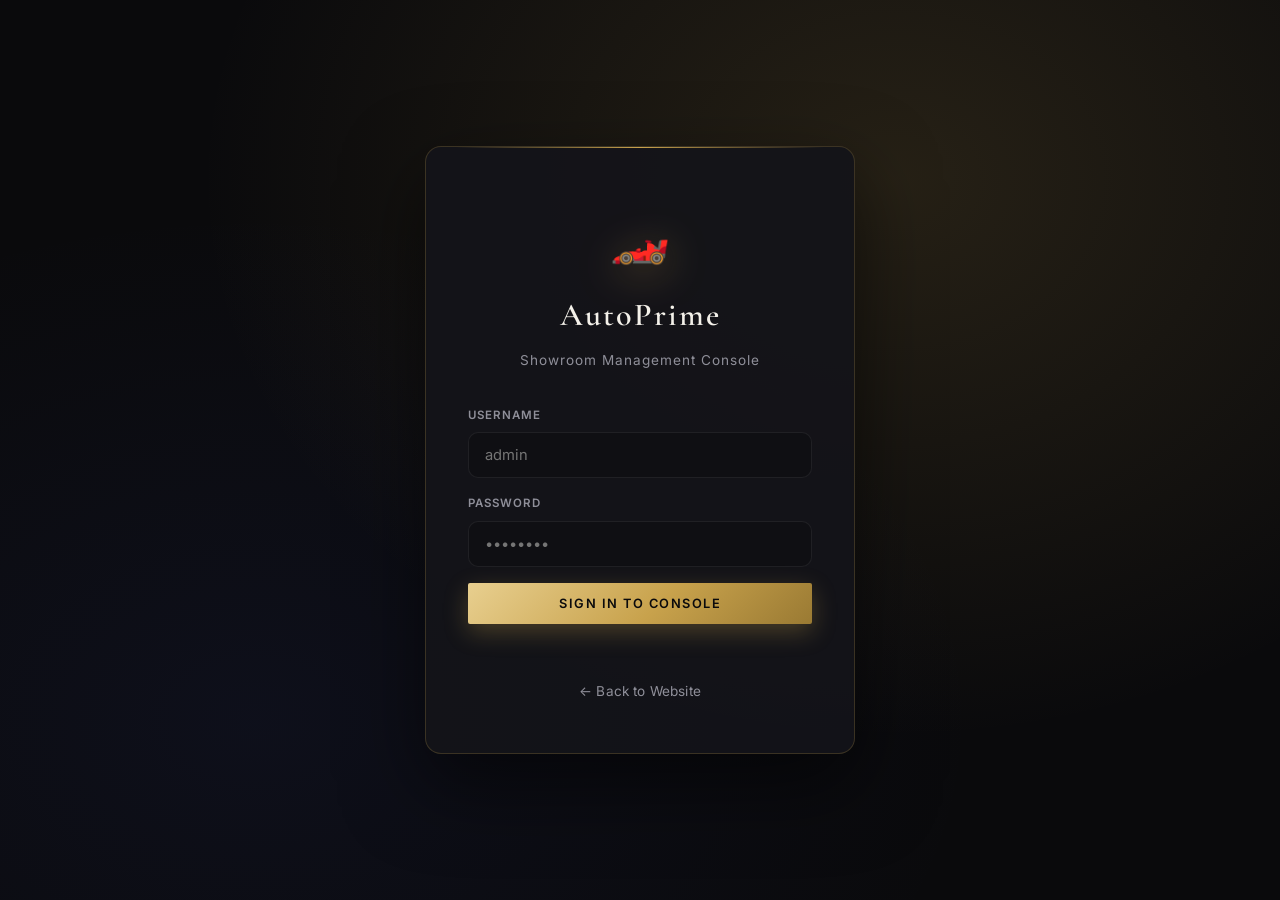
<file: admin.html>
<!DOCTYPE html>
<html lang="en">
<head>
  <meta charset="UTF-8" />
  <meta name="viewport" content="width=device-width, initial-scale=1.0" />
  <title>AutoPrime — Admin Panel</title>
  <link rel="preconnect" href="https://fonts.googleapis.com" />
  <link rel="preconnect" href="https://fonts.gstatic.com" crossorigin />
  <link href="https://fonts.googleapis.com/css2?family=Cormorant+Garamond:wght@400;500;600;700&family=Inter:wght@300;400;500;600;700&family=Space+Grotesk:wght@300;400;500;600;700&display=swap" rel="stylesheet" />
  <link rel="stylesheet" href="css/admin.css" />
</head>
<body>

  <!-- ============ LOGIN SCREEN ============ -->
  <div class="login-screen" id="loginScreen">
    <div class="login-box">
      <div class="login-brand">
        <span class="login-logo">🏎️</span>
        <h1>AutoPrime</h1>
        <p class="login-sub">Showroom Management Console</p>
      </div>
      <form id="loginForm">
        <div class="form-group">
          <label for="loginUser">Username</label>
          <input type="text" id="loginUser" placeholder="admin" autocomplete="username" required />
        </div>
        <div class="form-group">
          <label for="loginPass">Password</label>
          <input type="password" id="loginPass" placeholder="••••••••" autocomplete="current-password" required />
        </div>
        <button type="submit" class="btn btn-gold btn-block">Sign In to Console</button>
        <p class="login-error" id="loginError"></p>
      </form>
      <a href="/" class="back-link">← Back to Website</a>
    </div>
  </div>

  <!-- ============ ADMIN DASHBOARD ============ -->
  <div class="admin-wrap" id="adminWrap" style="display:none">
    <aside class="sidebar">
      <div class="sidebar-brand">
        <span class="sidebar-logo">🏎️</span>
        <div>
          <span class="brand-name">AutoPrime</span>
          <span class="brand-sub">Console</span>
        </div>
      </div>

      <nav class="sidebar-nav">
        <button class="nav-item active" data-tab="dashboard">
          <span class="nav-icon">◈</span> Dashboard
          <span class="nav-badge" id="badgeDashboard"></span>
        </button>
        <button class="nav-item" data-tab="cars">
          <span class="nav-icon">🚗</span> Inventory
          <span class="nav-count" id="navCarsCount"></span>
        </button>
        <button class="nav-item" data-tab="pipeline">
          <span class="nav-icon">⛓</span> Sales Pipeline
        </button>
        <button class="nav-item" data-tab="financials">
          <span class="nav-icon">💰</span> Financials
          <span class="nav-badge" id="badgeInvoices"></span>
        </button>
        <button class="nav-item" data-tab="bookings">
          <span class="nav-icon">📅</span> Bookings
          <span class="nav-badge" id="badgeBookings"></span>
        </button>
        <button class="nav-item" data-tab="messages">
          <span class="nav-icon">✉</span> Messages
          <span class="nav-badge" id="badgeMessages"></span>
        </button>
        <button class="nav-item" data-tab="customers">
          <span class="nav-icon">👤</span> Customers
        </button>
        <button class="nav-item" data-tab="branding">
          <span class="nav-icon">🎨</span> Branding
        </button>
        <button class="nav-item" data-tab="analytics">
          <span class="nav-icon">📊</span> Analytics
        </button>
        <button class="nav-item" data-tab="settings">
          <span class="nav-icon">⚙</span> Settings
        </button>
      </nav>

      <div class="sidebar-foot">
        <a href="/" class="btn btn-outline btn-block">View Website</a>
        <button class="btn btn-ghost btn-block" id="logoutBtn">Logout</button>
      </div>
    </aside>

    <main class="main">
      <!-- ============ DASHBOARD ============ -->
      <section class="tab-panel active" id="tab-dashboard">
        <div class="panel-head">
          <div>
            <p class="panel-eyebrow">Overview</p>
            <h2>Welcome back, Admin</h2>
            <p class="panel-sub">Here's what's happening at your showroom today.</p>
          </div>
          <div class="panel-actions">
            <div class="notif-bell" id="notifBell">
              <span class="bell-icon">🔔</span>
              <span class="notif-badge" id="notifBadge"></span>
              <div class="notif-dropdown" id="notifDropdown">
                <div class="notif-head">Notifications</div>
                <div class="notif-list" id="notifList"></div>
              </div>
            </div>
            <span class="live-dot"></span> Live
          </div>
        </div>

        <!-- AI INSIGHTS -->
        <div class="ai-insights" id="aiInsights"></div>

        <div class="stat-grid" id="statGrid">
          <div class="stat-card">
            <div class="stat-card-top"><span class="stat-icon">🚗</span><span class="stat-kpi">Inventory</span></div>
            <div class="stat-info"><span class="stat-num gold" id="statCars">0</span><span class="stat-label">Vehicles in Fleet</span></div>
            <div class="stat-trend up">▲ <span id="trendCars">0</span> this month</div>
          </div>
          <div class="stat-card">
            <div class="stat-card-top"><span class="stat-icon">💰</span><span class="stat-kpi">Assets</span></div>
            <div class="stat-info"><span class="stat-num gold" id="statValue">$0</span><span class="stat-label">Total Fleet Value</span></div>
            <div class="stat-mini"><span>Avg price</span><b id="statAvg">$0</b></div>
          </div>
          <div class="stat-card">
            <div class="stat-card-top"><span class="stat-icon">📅</span><span class="stat-kpi">Bookings</span></div>
            <div class="stat-info"><span class="stat-num gold" id="statBookings">0</span><span class="stat-label">Total Bookings</span></div>
            <div class="stat-mini"><span>Pending</span><b id="statPendingBookings">0</b></div>
          </div>
          <div class="stat-card">
            <div class="stat-card-top"><span class="stat-icon">✉</span><span class="stat-kpi">Leads</span></div>
            <div class="stat-info"><span class="stat-num gold" id="statMessages">0</span><span class="stat-label">New Messages</span></div>
            <div class="stat-mini"><span>Unread</span><b id="statUnread">0</b></div>
          </div>
        </div>

        <!-- Revenue KPIs -->
        <div class="data-grid" id="revenueGrid">
          <div class="data-cell"><div class="dc-label">Monthly Revenue</div><div class="dc-value" id="revMonthly">$0</div><div class="dc-sub" id="revMonthlyTrend">▲ 0%</div></div>
          <div class="data-cell"><div class="dc-label">Year to Date</div><div class="dc-value" id="revYTD">$0</div><div class="dc-sub">Estimated</div></div>
          <div class="data-cell"><div class="dc-label">Projection (12mo)</div><div class="dc-value" id="revProjection">$0</div><div class="dc-sub" id="revProjectionTrend">▲ Growth</div></div>
          <div class="data-cell"><div class="dc-label">Avg Deal Value</div><div class="dc-value" id="revAvgDeal">$0</div><div class="dc-sub">Per vehicle</div></div>
        </div>

        <div class="dash-grid-3">
          <!-- Revenue trend SVG chart -->
          <div class="card">
            <div class="card-head">
              <h3>Revenue Flow</h3>
              <span class="card-sub" id="chartPeriod">12-month trend</span>
            </div>
            <div class="chart-legend">
              <span class="chart-legend-item"><i style="background:var(--gold)"></i> Revenue</span>
              <span class="chart-legend-item"><i class="dash"></i> Projection</span>
            </div>
            <div class="svg-chart-wrap" id="revChart"></div>
          </div>
          <!-- Data flow funnel -->
          <div class="card">
            <div class="card-head"><h3>Data Flow</h3><span class="card-sub">conversion pipeline</span></div>
            <div class="funnel" id="funnelChart"></div>
          </div>
        </div>

        <div class="dash-grid-2">
          <!-- Top performing models -->
          <div class="card">
            <div class="card-head"><h3>Top Performing Models</h3><span class="card-sub">by demand</span></div>
            <div class="perf-list" id="perfList"></div>
          </div>
          <!-- Fleet distribution (kept) -->
          <div class="card">
            <div class="card-head"><h3>Fleet Distribution</h3><span class="card-sub">by type</span></div>
            <div class="bar-chart" id="typeChart"></div>
          </div>
        </div>

        <div class="card">
          <div class="card-head"><h3>Recent Activity</h3><span class="card-sub">latest events</span></div>
          <div class="activity-list" id="activityList"></div>
        </div>
      </section>

      <!-- ============ CARS / INVENTORY ============ -->
      <section class="tab-panel" id="tab-cars">
        <div class="panel-head">
          <div>
            <p class="panel-eyebrow">Inventory</p>
            <h2>Manage Fleet</h2>
            <p class="panel-sub">Add, edit, search and manage your vehicles.</p>
          </div>
          <div class="panel-actions">
            <button class="btn btn-gold" id="addCarBtn">+ Add New Car</button>
          </div>
        </div>

        <div class="toolbar">
          <div class="search-box">
            <input type="text" id="carSearch" placeholder="Search inventory..." />
          </div>
          <select id="filterType">
            <option value="all">All Types</option>
            <option value="sports">Sports</option>
            <option value="suv">SUV</option>
            <option value="grand">Grand Tourer</option>
            <option value="limousine">Limousine</option>
            <option value="electric">Electric</option>
          </select>
          <select id="sortCars">
            <option value="newest">Newest First</option>
            <option value="price-high">Price: High → Low</option>
            <option value="price-low">Price: Low → High</option>
            <option value="name">Name: A → Z</option>
          </select>
        </div>

        <div class="car-list" id="carList"></div>
      </section>

      <!-- ============ SALES PIPELINE ============ -->
      <section class="tab-panel" id="tab-pipeline">
        <div class="panel-head">
          <div>
            <p class="panel-eyebrow">Sales</p>
            <h2>Deal Pipeline</h2>
            <p class="panel-sub">Drag deals across stages to track your sales flow.</p>
          </div>
          <div class="panel-actions">
            <button class="btn btn-gold" id="addDealBtn">+ New Deal</button>
          </div>
        </div>
        <div class="pipeline-summary" id="pipelineSummary"></div>
        <div class="kanban" id="kanbanBoard"></div>
      </section>

      <!-- ============ FINANCIALS ============ -->
      <section class="tab-panel" id="tab-financials">
        <div class="panel-head">
          <div>
            <p class="panel-eyebrow">Finance</p>
            <h2>Financial Ledger</h2>
            <p class="panel-sub">Revenue, invoices and exportable reports.</p>
          </div>
          <div class="panel-actions">
            <button class="btn btn-outline" id="exportCsvBtn">⬇ Export CSV</button>
          </div>
        </div>

        <div class="stat-grid small">
          <div class="stat-card"><div class="stat-info"><span class="stat-num gold" id="finTotal">$0</span><span class="stat-label">Total Revenue</span></div></div>
          <div class="stat-card"><div class="stat-info"><span class="stat-num gold" id="finPending">$0</span><span class="stat-label">Outstanding</span></div></div>
          <div class="stat-card"><div class="stat-info"><span class="stat-num gold" id="finInvoices">0</span><span class="stat-label">Invoices</span></div></div>
          <div class="stat-card"><div class="stat-info"><span class="stat-num gold" id="finPaid">0</span><span class="stat-label">Paid</span></div></div>
        </div>

        <div class="card">
          <div class="card-head">
            <h3>Revenue Breakdown</h3>
            <span class="card-sub">sales vs rentals</span>
          </div>
          <div class="svg-chart-wrap" id="finChart"></div>
        </div>

        <div class="card">
          <div class="card-head"><h3>Invoice Register</h3><span class="card-sub">generated invoices</span></div>
          <div class="list-table" id="invoiceList"></div>
        </div>
      </section>

      <!-- ============ BOOKINGS ============ -->
      <section class="tab-panel" id="tab-bookings">
        <div class="panel-head">
          <div>
            <p class="panel-eyebrow">Reservations</p>
            <h2>Rental Bookings</h2>
            <p class="panel-sub">Manage rental requests from your website.</p>
          </div>
          <div class="panel-actions">
            <select id="filterBookingStatus">
              <option value="all">All Status</option>
              <option value="pending">Pending</option>
              <option value="confirmed">Confirmed</option>
              <option value="cancelled">Cancelled</option>
            </select>
          </div>
        </div>
        <div class="list-table" id="bookingsList"></div>
      </section>

      <!-- ============ MESSAGES ============ -->
      <section class="tab-panel" id="tab-messages">
        <div class="panel-head">
          <div>
            <p class="panel-eyebrow">Inbox</p>
            <h2>Messages</h2>
            <p class="panel-sub">Enquiries sent through the website contact form.</p>
          </div>
        </div>
        <div class="list-table" id="messagesList"></div>
      </section>

      <!-- ============ CUSTOMERS ============ -->
      <section class="tab-panel" id="tab-customers">
        <div class="panel-head">
          <div>
            <p class="panel-eyebrow">CRM</p>
            <h2>Customers</h2>
            <p class="panel-sub">Click a customer to view their 360° profile.</p>
          </div>
        </div>
        <div class="list-table" id="customersList"></div>
      </section>

      <!-- ============ BRANDING ============ -->
      <section class="tab-panel" id="tab-branding">
        <div class="panel-head">
          <div>
            <p class="panel-eyebrow">Customization</p>
            <h2>Client Branding</h2>
            <p class="panel-sub">Make the website truly theirs — logo, name, colors, fonts.</p>
          </div>
        </div>

        <div class="branding-grid">
          <div class="card">
            <h3>Brand Identity</h3>
            <div class="form-group">
              <label for="brandName">Brand Name</label>
              <input type="text" id="brandName" placeholder="AutoPrime" />
            </div>
            <div class="form-group">
              <label for="brandLogo">Logo URL</label>
              <input type="text" id="brandLogo" placeholder="https://example.com/logo.png" />
              <small>Leave empty to use the default emblem.</small>
            </div>
            <div class="form-group">
              <label for="brandTagline">Tagline</label>
              <input type="text" id="brandTagline" placeholder="Bespoke Automobiles" />
            </div>
            <div class="form-group">
              <label for="brandFont">Heading Font</label>
              <select id="brandFont">
                <option value="serif">Classic Serif (Cormorant)</option>
                <option value="modern">Modern Sans (Inter)</option>
                <option value="luxury">Luxury (Playfair)</option>
              </select>
            </div>
          </div>

          <div class="card">
            <h3>Color Scheme</h3>
            <div class="color-row">
              <div class="form-group"><label for="colorPrimary">Primary</label><input type="color" id="colorPrimary" value="#c8a24c" /></div>
              <div class="form-group"><label for="colorAccent">Accent</label><input type="color" id="colorAccent" value="#e8cf8f" /></div>
            </div>
            <div class="color-row">
              <div class="form-group"><label for="colorDark">Background</label><input type="color" id="colorDark" value="#0a0a0c" /></div>
              <div class="form-group"><label for="colorCard">Card</label><input type="color" id="colorCard" value="#141419" /></div>
            </div>
            <p class="hint">Changes preview live below.</p>
          </div>

          <div class="card card-wide">
            <h3>Live Preview</h3>
            <div class="brand-preview">
              <div class="preview-nav"><span class="preview-logo" id="previewLogo">🏎️</span><span class="preview-name" id="previewName">AUTO PRIME</span></div>
              <div class="preview-btn" id="previewBtn">Explore the Fleet</div>
            </div>
          </div>
        </div>

        <button class="btn btn-gold btn-save" id="saveBrandingBtn">Save Branding</button>
      </section>

      <!-- ============ ANALYTICS ============ -->
      <section class="tab-panel" id="tab-analytics">
        <div class="panel-head">
          <div>
            <p class="panel-eyebrow">Insights</p>
            <h2>Analytics</h2>
            <p class="panel-sub">Performance snapshot of your showroom.</p>
          </div>
        </div>

        <div class="stat-grid small">
          <div class="stat-card"><div class="stat-info"><span class="stat-num" id="anaViews">0</span><span class="stat-label">Page Views</span></div></div>
          <div class="stat-card"><div class="stat-info"><span class="stat-num" id="anaLeads">0</span><span class="stat-label">Leads Captured</span></div></div>
          <div class="stat-card"><div class="stat-info"><span class="stat-num" id="anaConv">0%</span><span class="stat-label">Conversion</span></div></div>
        </div>

        <div class="card">
          <div class="card-head"><h3>Leads Over Time</h3><span class="card-sub">last 7 days</span></div>
          <div class="line-chart" id="lineChart"></div>
        </div>

        <div class="card">
          <div class="card-head"><h3>Predictive Forecast</h3><span class="card-sub">30-day projection</span></div>
          <div class="chart-legend">
            <span class="chart-legend-item"><i style="background:var(--info)"></i> Historical</span>
            <span class="chart-legend-item"><i class="dash"></i> Predicted</span>
          </div>
          <div class="svg-chart-wrap" id="forecastChart"></div>
        </div>

        <div class="card">
          <div class="card-head"><h3>Engagement Analysis</h3><span class="card-sub">lead sources</span></div>
          <div class="data-grid" id="sourceGrid">
            <div class="data-cell"><div class="dc-label">Direct</div><div class="dc-value" id="srcDirect">0%</div><div class="dc-sub">▲ Website visits</div></div>
            <div class="data-cell"><div class="dc-label">Rentals</div><div class="dc-value" id="srcRentals">0%</div><div class="dc-sub">▲ Booking clicks</div></div>
            <div class="data-cell"><div class="dc-label">Enquiries</div><div class="dc-value" id="srcEnq">0%</div><div class="dc-sub">▲ Contact form</div></div>
            <div class="data-cell"><div class="dc-label">Newsletter</div><div class="dc-value" id="srcNews">0%</div><div class="dc-sub">▲ Subscribers</div></div>
          </div>
        </div>
      </section>

      <!-- ============ SETTINGS ============ -->
      <section class="tab-panel" id="tab-settings">
        <div class="panel-head">
          <div>
            <p class="panel-eyebrow">Preferences</p>
            <h2>Settings</h2>
            <p class="panel-sub">Security and console preferences.</p>
          </div>
        </div>
        <div class="card">
          <h3>Change Password</h3>
          <div class="form-group"><label for="newPass">New Password</label><input type="password" id="newPass" placeholder="Enter new password" /></div>
          <div class="form-group"><label for="confirmPass">Confirm Password</label><input type="password" id="confirmPass" placeholder="Confirm new password" /></div>
          <button class="btn btn-gold" id="changePassBtn">Update Password</button>
        </div>
        <div class="card">
          <h3>Console Accent</h3>
          <p class="hint">Choose the accent color theme for the admin console.</p>
          <div class="accent-picker" id="accentPicker">
            <button class="accent-opt active" data-accent="gold" style="--ac:var(--gold)"><span></span> Gold</button>
            <button class="accent-opt" data-accent="emerald" style="--ac:#3ecf8a"><span></span> Emerald</button>
            <button class="accent-opt" data-accent="sapphire" style="--ac:#5aa5ff"><span></span> Sapphire</button>
            <button class="accent-opt" data-accent="ruby" style="--ac:#ff5a6e"><span></span> Ruby</button>
            <button class="accent-opt" data-accent="platinum" style="--ac:#cfd4dd"><span></span> Platinum</button>
          </div>
        </div>
        <div class="card">
          <h3>Data Backup</h3>
          <p class="hint">Download a full backup of your data as a JSON file.</p>
          <div class="btn-row">
            <button class="btn btn-gold" id="backupBtn">⬇ Backup Data</button>
            <button class="btn btn-outline" id="restoreInputBtn">Restore Backup</button>
            <input type="file" id="restoreFile" accept=".json" style="display:none" />
          </div>
        </div>
        <div class="card">
          <h3>Danger Zone</h3>
          <p class="hint">Reset the entire showroom back to the original default fleet and branding.</p>
          <div class="btn-row">
            <button class="btn btn-danger" id="resetCarsBtn">Reset Fleet</button>
            <button class="btn btn-danger" id="resetAllBtn">Reset Everything</button>
          </div>
        </div>
      </section>
    </main>
  </div>

  <!-- ============ CAR MODAL ============ -->
  <div class="modal-overlay" id="carModal">
    <div class="modal">
      <div class="modal-head">
        <h3 id="modalTitle">Add New Car</h3>
        <button class="modal-close" id="modalClose">×</button>
      </div>
      <form id="carForm">
        <input type="hidden" id="carId" />
        <div class="form-grid">
          <div class="form-group">
            <label for="cName">Car Name *</label>
            <input type="text" id="cName" required />
          </div>
          <div class="form-group">
            <label for="cYear">Year *</label>
            <input type="number" id="cYear" min="2000" max="2030" required />
          </div>
          <div class="form-group">
            <label for="cMake">Brand *</label>
            <input type="text" id="cMake" placeholder="e.g. lamborghini" required />
          </div>
          <div class="form-group">
            <label for="cType">Type *</label>
            <select id="cType">
              <option value="sports">Sports</option>
              <option value="suv">SUV</option>
              <option value="grand">Grand Tourer</option>
              <option value="limousine">Limousine</option>
              <option value="electric">Electric</option>
            </select>
          </div>
          <div class="form-group">
            <label for="cPrice">Price (USD) *</label>
            <input type="number" id="cPrice" min="0" step="1000" required />
          </div>
          <div class="form-group">
            <label for="cImg">Image URL *</label>
            <input type="text" id="cImg" placeholder="https://images.unsplash.com/..." required />
          </div>
          <div class="form-group">
            <label for="cFuel">Fuel / Engine</label>
            <input type="text" id="cFuel" placeholder="6.5L V12" />
          </div>
          <div class="form-group">
            <label for="cTrans">Transmission</label>
            <input type="text" id="cTrans" placeholder="8-Speed DCT" />
          </div>
          <div class="form-group">
            <label for="cKm">Mileage</label>
            <input type="text" id="cKm" placeholder="1,500 km" />
          </div>
          <div class="form-group">
            <label for="cFeatured">Featured</label>
            <select id="cFeatured">
              <option value="false">No</option>
              <option value="true">Yes — show on homepage</option>
            </select>
          </div>
        </div>
        <div class="form-group img-preview-wrap">
          <label>Image Preview</label>
          <div class="img-preview" id="imgPreview"><span>Enter an image URL to preview</span></div>
        </div>
        <div class="modal-foot">
          <button type="button" class="btn btn-ghost" id="modalCancel">Cancel</button>
          <button type="submit" class="btn btn-gold">Save Car</button>
        </div>
      </form>
    </div>
  </div>

  <!-- ============ MESSAGE DETAIL MODAL ============ -->
  <div class="modal-overlay" id="msgModal">
    <div class="modal modal-sm">
      <div class="modal-head">
        <h3 id="msgModalTitle">Message</h3>
        <button class="modal-close" id="msgModalClose">×</button>
      </div>
      <div class="msg-detail" id="msgDetail"></div>
    </div>
  </div>

  <!-- ============ CUSTOMER 360 MODAL ============ -->
  <div class="modal-overlay" id="custModal">
    <div class="modal">
      <div class="modal-head">
        <h3>Customer Profile</h3>
        <button class="modal-close" id="custModalClose">×</button>
      </div>
      <div id="cust360"></div>
    </div>
  </div>

  <!-- ============ NEW DEAL MODAL ============ -->
  <div class="modal-overlay" id="dealModal">
    <div class="modal modal-sm">
      <div class="modal-head">
        <h3>New Deal</h3>
        <button class="modal-close" id="dealModalClose">×</button>
      </div>
      <form id="dealForm">
        <div class="form-group"><label>Customer Name *</label><input type="text" id="dCustomer" required /></div>
        <div class="form-group"><label>Vehicle Interest</label><input type="text" id="dCar" placeholder="e.g. Lamborghini Revuelto" /></div>
        <div class="form-group"><label>Deal Value (USD) *</label><input type="number" id="dValue" min="0" required /></div>
        <div class="form-group"><label>Stage</label>
          <select id="dStage">
            <option value="lead">Lead</option>
            <option value="negotiation">Negotiation</option>
            <option value="agreement">Agreement</option>
            <option value="closed">Closed Won</option>
          </select>
        </div>
        <div class="modal-foot">
          <button type="button" class="btn btn-ghost" id="dealCancel">Cancel</button>
          <button type="submit" class="btn btn-gold">Add Deal</button>
        </div>
      </form>
    </div>
  </div>

  <script src="js/cars.js"></script>
  <script src="js/admin.js"></script>
</body>
</html>
</file>
<file: css/admin.css>
/* ============================================================
   AUTOPRIME — Admin Console (Premium Dashboard)
   ============================================================ */

:root {
  --noir: #0a0a0c;
  --noir-2: #0f0f13;
  --noir-3: #16161d;
  --card: #121218;
  --card-2: #191922;
  --card-3: #1f1f2a;
  --gold: #c8a24c;
  --gold-light: #e8cf8f;
  --gold-dark: #9a7a33;
  --ivory: #f4f1ea;
  --mist: #8f8f99;
  --line: rgba(200, 162, 76, 0.22);
  --line-soft: rgba(255, 255, 255, 0.07);
  --danger: #e05a5a;
  --success: #3ecf6d;
  --warning: #e8b94c;
  --info: #5aa5e0;
  --radius: 16px;
  --radius-sm: 10px;
  --shadow: 0 30px 80px rgba(0, 0, 0, 0.55);
  --font-serif: "Cormorant Garamond", serif;
  --font-sans: "Inter", sans-serif;
  --font-mono: "Space Grotesk", monospace;
  --ease: cubic-bezier(0.22, 1, 0.36, 1);
}

* { margin: 0; padding: 0; box-sizing: border-box; }

body {
  font-family: var(--font-sans);
  background: var(--noir);
  color: var(--ivory);
  line-height: 1.7;
  min-height: 100vh;
  letter-spacing: 0.01em;
}

img { max-width: 100%; display: block; }
a { text-decoration: none; color: inherit; }
button { font-family: inherit; cursor: pointer; background: none; border: none; }
input, select, textarea { font-family: inherit; }
small { font-size: 0.78rem; }

/* ============ LOGIN ============ */
.login-screen {
  min-height: 100vh;
  display: flex;
  align-items: center;
  justify-content: center;
  padding: 20px;
  background:
    radial-gradient(ellipse at 70% 20%, rgba(200, 162, 76, 0.15), transparent 55%),
    radial-gradient(ellipse at 20% 80%, rgba(60, 80, 200, 0.08), transparent 50%),
    var(--noir);
}
.login-box {
  width: min(430px, 100%);
  background: rgba(20, 20, 25, 0.92);
  border: 1px solid var(--line);
  border-radius: var(--radius);
  padding: 50px 42px;
  box-shadow: var(--shadow);
  position: relative;
  overflow: hidden;
  animation: fadeUp 0.5s var(--ease);
}
.login-box::before {
  content: "";
  position: absolute;
  top: 0; left: 30px; right: 30px;
  height: 1px;
  background: linear-gradient(90deg, transparent, var(--gold), transparent);
}
.login-brand { text-align: center; margin-bottom: 34px; }
.login-logo { font-size: 3rem; display: block; margin-bottom: 10px; filter: drop-shadow(0 6px 20px rgba(200, 162, 76, 0.4)); }
.login-brand h1 { font-family: var(--font-serif); font-size: 2rem; font-weight: 600; letter-spacing: 2px; }
.login-sub { color: var(--mist); font-size: 0.85rem; letter-spacing: 1px; margin-top: 6px; }
.login-box form { text-align: left; }
.login-error { color: var(--danger); font-size: 0.85rem; margin-top: 14px; min-height: 18px; text-align: center; }
.back-link { display: block; text-align: center; margin-top: 24px; color: var(--mist); font-size: 0.85rem; transition: 0.3s; }
.back-link:hover { color: var(--gold); }

/* ============ BUTTONS ============ */
.btn {
  display: inline-flex;
  align-items: center;
  justify-content: center;
  gap: 8px;
  padding: 13px 26px;
  font-size: 0.8rem;
  font-weight: 600;
  letter-spacing: 1.5px;
  text-transform: uppercase;
  border-radius: 2px;
  transition: all 0.35s var(--ease);
  white-space: nowrap;
  cursor: pointer;
}
.btn-block { width: 100%; }
.btn-sm { padding: 8px 14px; font-size: 0.7rem; }
.btn-gold {
  background: linear-gradient(135deg, var(--gold-light), var(--gold) 55%, var(--gold-dark));
  color: #0a0a0c;
  box-shadow: 0 8px 24px rgba(200, 162, 76, 0.3);
}
.btn-gold:hover { transform: translateY(-2px); box-shadow: 0 12px 32px rgba(200, 162, 76, 0.45); }
.btn-outline { background: transparent; color: var(--ivory); border: 1px solid rgba(255, 255, 255, 0.35); }
.btn-outline:hover { border-color: var(--gold); color: var(--gold); }
.btn-ghost { background: transparent; color: var(--mist); border: 1px solid var(--line-soft); }
.btn-ghost:hover { color: var(--ivory); border-color: var(--line); }
.btn-danger { background: rgba(224, 90, 90, 0.12); color: var(--danger); border: 1px solid rgba(224, 90, 90, 0.4); }
.btn-danger:hover { background: var(--danger); color: #fff; }
.btn-success { background: rgba(62, 207, 109, 0.12); color: var(--success); border: 1px solid rgba(62, 207, 109, 0.4); }
.btn-success:hover { background: var(--success); color: #0a0a0c; }
.btn-save { margin-top: 10px; }
.btn-row { display: flex; gap: 12px; flex-wrap: wrap; margin-top: 16px; }

/* ============ LAYOUT ============ */
.admin-wrap { display: flex; min-height: 100vh; }

.sidebar {
  width: 264px;
  background: linear-gradient(180deg, var(--noir-2), var(--noir));
  border-right: 1px solid var(--line-soft);
  display: flex;
  flex-direction: column;
  padding: 26px 18px;
  gap: 18px;
  position: fixed;
  top: 0; bottom: 0; left: 0;
  z-index: 100;
}
.sidebar-brand {
  display: flex;
  align-items: center;
  gap: 12px;
  padding: 0 10px 22px;
  border-bottom: 1px solid var(--line-soft);
}
.sidebar-logo { font-size: 1.9rem; filter: drop-shadow(0 4px 14px rgba(200, 162, 76, 0.4)); }
.sidebar-brand .brand-name { font-family: var(--font-serif); font-size: 1.25rem; font-weight: 600; letter-spacing: 1px; display: block; line-height: 1.1; }
.sidebar-brand .brand-sub { color: var(--gold); font-size: 0.68rem; letter-spacing: 3px; text-transform: uppercase; }

.sidebar-nav { display: flex; flex-direction: column; gap: 4px; flex: 1; }
.nav-item {
  display: flex;
  align-items: center;
  gap: 12px;
  padding: 12px 14px;
  border-radius: var(--radius-sm);
  color: var(--mist);
  font-size: 0.9rem;
  text-align: left;
  transition: 0.3s;
  position: relative;
}
.nav-icon { font-size: 1.05rem; width: 22px; text-align: center; }
.nav-item:hover { background: rgba(255, 255, 255, 0.04); color: var(--ivory); transform: translateX(3px); }
.nav-item.active {
  background: linear-gradient(135deg, rgba(200, 162, 76, 0.18), rgba(200, 162, 76, 0.05));
  color: var(--gold-light);
  border: 1px solid var(--line);
  transform: translateX(3px);
}
.nav-badge {
  margin-left: auto;
  background: var(--danger);
  color: #fff;
  font-size: 0.65rem;
  font-weight: 700;
  min-width: 20px;
  height: 20px;
  border-radius: 10px;
  display: inline-flex;
  align-items: center;
  justify-content: center;
  padding: 0 6px;
}
.nav-count {
  margin-left: auto;
  color: var(--mist);
  font-size: 0.72rem;
  background: rgba(255, 255, 255, 0.06);
  padding: 2px 9px;
  border-radius: 10px;
}
.sidebar-foot { display: flex; flex-direction: column; gap: 10px; }

.main {
  flex: 1;
  margin-left: 264px;
  padding: 36px 40px;
  max-width: calc(100vw - 264px);
}
.tab-panel { display: none; animation: fadeUp 0.45s var(--ease); }
.tab-panel.active { display: block; }
@keyframes fadeUp { from { opacity: 0; transform: translateY(14px); } to { opacity: 1; transform: translateY(0); } }

.panel-head {
  display: flex;
  justify-content: space-between;
  align-items: flex-start;
  gap: 20px;
  margin-bottom: 30px;
  flex-wrap: wrap;
}
.panel-eyebrow { color: var(--gold); font-size: 0.68rem; letter-spacing: 5px; text-transform: uppercase; margin-bottom: 8px; font-weight: 600; }
.panel-head h2 { font-family: var(--font-serif); font-size: 2.6rem; font-weight: 600; margin-bottom: 6px; letter-spacing: -0.5px; line-height: 1.1; }
.panel-sub { color: var(--mist); font-size: 0.95rem; }
.panel-actions { display: flex; align-items: center; gap: 14px; }
.live-dot {
  width: 9px; height: 9px;
  border-radius: 50%;
  background: var(--success);
  box-shadow: 0 0 10px rgba(62, 207, 109, 0.8);
  animation: onlineBlink 2s infinite;
}
@keyframes onlineBlink { 0%, 100% { opacity: 1; } 50% { opacity: 0.4; } }

/* ============ STAT CARDS (enterprise KPI) ============ */
.stat-grid { display: grid; grid-template-columns: repeat(4, 1fr); gap: 20px; margin-bottom: 28px; }
.stat-grid.small { grid-template-columns: repeat(4, 1fr); }
.stat-card {
  background: linear-gradient(160deg, var(--card-2), var(--card));
  border: 1px solid var(--line-soft);
  border-radius: var(--radius);
  padding: 28px 26px;
  display: flex;
  flex-direction: column;
  gap: 14px;
  position: relative;
  overflow: hidden;
  min-height: 178px;
  transition: transform 0.35s var(--ease), border-color 0.35s, box-shadow 0.35s;
}
.stat-card:hover { transform: translateY(-4px); border-color: var(--line); box-shadow: 0 16px 50px rgba(0, 0, 0, 0.4); }
.stat-card::after {
  content: "";
  position: absolute;
  top: 0; right: 0;
  width: 100px; height: 100px;
  border-radius: 50%;
  background: radial-gradient(circle, rgba(200, 162, 76, 0.1), transparent 70%);
  transform: translate(35px, -35px);
}
.stat-card-top { display: flex; justify-content: space-between; align-items: center; }
.stat-icon { font-size: 1.55rem; width: 50px; height: 50px; border-radius: 14px; background: rgba(200, 162, 76, 0.1); border: 1px solid var(--line-soft); display: flex; align-items: center; justify-content: center; }
.stat-kpi { font-size: 0.62rem; letter-spacing: 2.2px; text-transform: uppercase; color: var(--gold); font-weight: 700; }
.stat-info { display: flex; flex-direction: column; gap: 6px; }
.stat-num { font-family: var(--font-mono); font-size: 2.9rem; font-weight: 700; line-height: 1; letter-spacing: -0.02em; }
.stat-num.gold { background: linear-gradient(135deg, var(--gold-light), var(--gold)); -webkit-background-clip: text; background-clip: text; color: transparent; }
.stat-label { color: var(--mist); font-size: 0.7rem; letter-spacing: 2px; text-transform: uppercase; font-weight: 500; }
.stat-trend { font-size: 0.78rem; color: var(--mist); display: inline-flex; align-items: center; gap: 6px; }
.stat-trend.up { color: var(--success); }
.stat-trend.warn { color: var(--warning); }
.stat-trend.down { color: var(--danger); }
.stat-mini { display: flex; justify-content: space-between; font-size: 0.74rem; color: var(--mist); border-top: 1px solid var(--line-soft); padding-top: 12px; margin-top: auto; }
.stat-mini b { color: var(--ivory); font-family: var(--font-mono); font-size: 0.85rem; }

/* ============ DASHBOARD GRID ============ */
.dash-grid { display: grid; grid-template-columns: 1.6fr 1fr; gap: 24px; margin-bottom: 24px; align-items: stretch; }
.dash-grid-2 { display: grid; grid-template-columns: 1.1fr 1fr; gap: 24px; margin-bottom: 24px; align-items: stretch; }
.dash-grid-3 { display: grid; grid-template-columns: 1.6fr 1fr; gap: 24px; margin-bottom: 24px; align-items: stretch; }
.dash-grid .card, .dash-grid-2 .card, .dash-grid-3 .card { height: 100%; display: flex; flex-direction: column; }
.dash-grid .card > div, .dash-grid-2 .card > div, .dash-grid-3 .card > div { flex: 1; }
.dash-grid .card > .card-head, .dash-grid-2 .card > .card-head, .dash-grid-3 .card > .card-head { flex: none; }

/* ============ SVG CHARTS ============ */
.svg-chart-wrap { position: relative; }
.svg-chart { width: 100%; height: auto; display: block; }
.chart-grid-line { stroke: var(--line-soft); stroke-width: 1; }
.chart-area { fill: url(#areaGrad); }
.chart-line { fill: none; stroke: var(--gold); stroke-width: 2.5; stroke-linecap: round; stroke-linejoin: round; filter: drop-shadow(0 0 6px rgba(200, 162, 76, 0.4)); }
.chart-line-2 { fill: none; stroke: var(--info); stroke-width: 2; stroke-linecap: round; stroke-linejoin: round; stroke-dasharray: 5 5; }
.chart-dot { fill: var(--gold); stroke: var(--noir); stroke-width: 2; }
.chart-dot-2 { fill: var(--info); stroke: var(--noir); stroke-width: 2; }
.chart-x-label { fill: var(--mist); font-size: 10px; font-family: var(--font-sans); }
.chart-y-label { fill: var(--mist); font-size: 10px; font-family: var(--font-sans); }
.chart-tooltip {
  position: absolute;
  background: var(--noir-3);
  border: 1px solid var(--line);
  padding: 8px 12px;
  border-radius: 8px;
  font-size: 0.75rem;
  pointer-events: none;
  opacity: 0;
  transition: opacity 0.2s;
  z-index: 5;
  box-shadow: var(--shadow);
  white-space: nowrap;
}
.chart-legend { display: flex; gap: 18px; flex-wrap: wrap; margin-bottom: 14px; }
.chart-legend-item { display: flex; align-items: center; gap: 7px; font-size: 0.75rem; color: var(--mist); }
.chart-legend-item i { width: 14px; height: 3px; border-radius: 2px; display: inline-block; }
.chart-legend-item i.dash { border: none; height: 0; border-top: 2px dashed var(--info); background: transparent; }

/* ============ FUNNEL ============ */
.funnel { display: flex; flex-direction: column; gap: 12px; justify-content: center; }
.funnel-step { display: flex; align-items: center; gap: 14px; }
.funnel-bar { flex: 1; height: 38px; border-radius: 10px; background: rgba(200, 162, 76, 0.06); border: 1px solid var(--line-soft); overflow: hidden; position: relative; }
.funnel-fill {
  height: 100%;
  border-radius: 10px;
  background: linear-gradient(90deg, rgba(200, 162, 76, 0.15), var(--gold));
  display: flex;
  align-items: center;
  padding: 0 14px;
  transition: width 1s var(--ease);
  position: relative;
}
.funnel-fill::after { content: ""; position: absolute; inset: 0; background: linear-gradient(90deg, transparent, rgba(255, 255, 255, 0.1)); }
.funnel-step:nth-child(2) .funnel-fill { background: linear-gradient(90deg, rgba(90, 165, 224, 0.15), var(--info)); }
.funnel-step:nth-child(3) .funnel-fill { background: linear-gradient(90deg, rgba(62, 207, 109, 0.15), var(--success)); }
.funnel-step:nth-child(4) .funnel-fill { background: linear-gradient(90deg, rgba(232, 185, 76, 0.15), var(--warning)); }
.funnel-label { width: 130px; font-size: 0.72rem; color: var(--mist); text-transform: uppercase; letter-spacing: 1.5px; font-weight: 600; }
.funnel-fill .funnel-value { color: #0a0a0c; font-weight: 700; font-size: 0.82rem; font-family: var(--font-mono); }

/* ============ PERFORMANCE LIST ============ */
.perf-list { display: flex; flex-direction: column; gap: 16px; }
.perf-item { display: flex; align-items: center; gap: 14px; }
.perf-rank { width: 32px; height: 32px; border-radius: 9px; background: rgba(200, 162, 76, 0.1); border: 1px solid var(--line-soft); display: flex; align-items: center; justify-content: center; font-family: var(--font-mono); font-size: 0.85rem; color: var(--gold-light); flex-shrink: 0; }
.perf-info { flex: 1; min-width: 0; }
.perf-name { font-size: 0.9rem; font-weight: 600; white-space: nowrap; overflow: hidden; text-overflow: ellipsis; }
.perf-name small { color: var(--mist); font-weight: 400; font-family: var(--font-mono); }
.perf-track { height: 7px; border-radius: 4px; background: rgba(255, 255, 255, 0.05); overflow: hidden; margin-top: 7px; }
.perf-bar { height: 100%; border-radius: 4px; background: linear-gradient(90deg, var(--gold-dark), var(--gold-light)); transition: width 1s var(--ease); }
.perf-value { font-family: var(--font-mono); font-size: 0.85rem; color: var(--gold-light); min-width: 54px; text-align: right; font-weight: 600; }

/* ============ DATA GRID ============ */
.data-grid { display: grid; grid-template-columns: repeat(4, 1fr); gap: 16px; margin-bottom: 24px; }
.data-cell { background: var(--card-2); border: 1px solid var(--line-soft); border-radius: var(--radius-sm); padding: 18px 20px; position: relative; overflow: hidden; }
.data-cell::after { content: ""; position: absolute; bottom: 0; left: 0; right: 0; height: 2px; background: linear-gradient(90deg, var(--gold), transparent 60%); opacity: 0.6; }
.data-cell .dc-label { font-size: 0.62rem; letter-spacing: 2px; text-transform: uppercase; color: var(--mist); margin-bottom: 8px; }
.data-cell .dc-value { font-family: var(--font-mono); font-size: 1.55rem; font-weight: 700; letter-spacing: -0.01em; }
.data-cell .dc-sub { font-size: 0.72rem; color: var(--success); margin-top: 6px; }

/* ============ AI INSIGHTS ============ */
.ai-insights {
  display: grid;
  grid-template-columns: repeat(auto-fit, minmax(260px, 1fr));
  gap: 14px;
  margin-bottom: 24px;
}
.ai-insight {
  background: linear-gradient(160deg, rgba(200, 162, 76, 0.08), var(--card));
  border: 1px solid var(--line-soft);
  border-left: 3px solid var(--gold);
  border-radius: var(--radius-sm);
  padding: 14px 16px;
  display: flex;
  gap: 12px;
  align-items: flex-start;
  animation: fadeUp 0.5s var(--ease) both;
}
.ai-insight:nth-child(2) { animation-delay: 0.06s; }
.ai-insight:nth-child(3) { animation-delay: 0.12s; }
.ai-insight:nth-child(4) { animation-delay: 0.18s; }
.ai-insight .ai-ico { font-size: 1.2rem; }
.ai-insight .ai-text { font-size: 0.82rem; color: var(--ivory); line-height: 1.55; }
.ai-insight .ai-text b { color: var(--gold-light); }
.ai-insight .ai-tag { font-size: 0.62rem; letter-spacing: 1.5px; text-transform: uppercase; color: var(--mist); display: block; margin-bottom: 3px; }
@keyframes fadeUp { from { opacity: 0; transform: translateY(8px); } to { opacity: 1; transform: translateY(0); } }

/* ============ NOTIFICATION BELL ============ */
.notif-bell { position: relative; display: inline-flex; }
.bell-icon { font-size: 1.2rem; cursor: pointer; transition: transform 0.3s var(--ease); }
.bell-icon:hover { transform: rotate(12deg) scale(1.1); }
.notif-badge {
  position: absolute;
  top: -6px; right: -8px;
  background: var(--danger);
  color: #fff;
  font-size: 0.62rem;
  font-weight: 700;
  min-width: 17px; height: 17px;
  border-radius: 9px;
  display: flex; align-items: center; justify-content: center;
  padding: 0 4px;
  border: 2px solid var(--noir);
}
.notif-dropdown {
  position: absolute;
  top: calc(100% + 12px);
  right: -70px;
  width: 320px;
  background: var(--noir-2);
  border: 1px solid var(--line-soft);
  border-radius: var(--radius);
  box-shadow: var(--shadow);
  opacity: 0;
  visibility: hidden;
  transform: translateY(-6px);
  transition: all 0.3s var(--ease);
  z-index: 60;
  overflow: hidden;
}
.notif-bell.open .notif-dropdown { opacity: 1; visibility: visible; transform: translateY(0); }
.notif-head { padding: 14px 16px; font-weight: 600; border-bottom: 1px solid var(--line-soft); font-size: 0.9rem; }
.notif-list { max-height: 320px; overflow-y: auto; }
.notif-item { display: flex; gap: 10px; padding: 12px 16px; border-bottom: 1px solid var(--line-soft); font-size: 0.78rem; cursor: pointer; transition: background 0.2s; }
.notif-item:hover { background: var(--card-2); }
.notif-item .ni-dot { width: 8px; height: 8px; border-radius: 50%; margin-top: 5px; flex-shrink: 0; }
.notif-item .ni-time { color: var(--mist); font-size: 0.68rem; }
.notif-empty { padding: 24px; text-align: center; color: var(--mist); font-size: 0.8rem; }

/* ============ PIPELINE / KANBAN ============ */
.pipeline-summary { display: grid; grid-template-columns: repeat(4, 1fr); gap: 14px; margin-bottom: 20px; }
.pipe-stat { background: var(--card-2); border: 1px solid var(--line-soft); border-radius: var(--radius-sm); padding: 14px 16px; }
.pipe-stat .ps-label { font-size: 0.66rem; letter-spacing: 1.5px; text-transform: uppercase; color: var(--mist); }
.pipe-stat .ps-value { font-family: var(--font-mono); font-size: 1.5rem; font-weight: 600; }
.pipe-stat .ps-value small { font-size: 0.72rem; color: var(--mist); font-weight: 400; }
.kanban { display: grid; grid-template-columns: repeat(4, 1fr); gap: 16px; align-items: start; }
.kanban-col { background: var(--noir-2); border: 1px solid var(--line-soft); border-radius: var(--radius); padding: 14px; min-height: 160px; }
.kanban-head { display: flex; justify-content: space-between; align-items: center; margin-bottom: 12px; padding: 0 4px; }
.kanban-head h4 { font-size: 0.8rem; letter-spacing: 1.5px; text-transform: uppercase; color: var(--ivory); }
.kanban-head .kb-count { font-family: var(--font-mono); font-size: 0.78rem; color: var(--gold-light); background: rgba(200, 162, 76, 0.12); border: 1px solid var(--line-soft); padding: 2px 9px; border-radius: 10px; }
.kanban-col.dragover { border-color: var(--gold); background: rgba(200, 162, 76, 0.05); }
.deal-card {
  background: var(--card-2);
  border: 1px solid var(--line-soft);
  border-radius: var(--radius-sm);
  padding: 13px 14px;
  margin-bottom: 10px;
  cursor: grab;
  transition: transform 0.25s var(--ease), border-color 0.25s, box-shadow 0.25s;
  position: relative;
  overflow: hidden;
}
.deal-card:hover { transform: translateY(-2px); border-color: var(--line); box-shadow: 0 10px 30px rgba(0, 0, 0, 0.35); }
.deal-card.dragging { opacity: 0.5; }
.deal-card .dc-customer { font-weight: 600; font-size: 0.9rem; }
.deal-card .dc-car { color: var(--mist); font-size: 0.75rem; margin: 3px 0 8px; }
.deal-card .dc-foot { display: flex; justify-content: space-between; align-items: center; }
.deal-card .dc-value { font-family: var(--font-mono); font-size: 0.82rem; color: var(--gold-light); }
.deal-card .dc-del { color: var(--mist); background: none; border: none; cursor: pointer; font-size: 0.9rem; padding: 2px 6px; border-radius: 6px; }
.deal-card .dc-del:hover { color: var(--danger); background: rgba(224, 90, 90, 0.1); }

/* ============ FINANCIALS ============ */
.invoice-row { display: grid; grid-template-columns: 0.8fr 1.6fr 1.2fr 1fr 0.8fr 1fr 1.2fr 1fr 0.6fr; gap: 10px; align-items: center; }
.invoice-row .ir-actions { display: flex; gap: 6px; }
.btn-sm { font-size: 0.7rem; padding: 5px 10px; border-radius: 6px; }
.inv-status { font-size: 0.68rem; font-weight: 600; letter-spacing: 1px; text-transform: uppercase; padding: 3px 10px; border-radius: 10px; }
.inv-status.paid { background: rgba(62, 207, 109, 0.12); color: var(--success); }
.inv-status.open { background: rgba(232, 185, 76, 0.12); color: var(--warning); }
.inv-status.void { background: rgba(224, 90, 90, 0.12); color: var(--danger); }

/* ============ CUSTOMER 360 ============ */
.cust-360 { display: flex; flex-direction: column; gap: 18px; }
.cust-hero { display: flex; gap: 16px; align-items: center; padding-bottom: 16px; border-bottom: 1px solid var(--line-soft); }
.cust-avatar { width: 64px; height: 64px; border-radius: 50%; background: linear-gradient(135deg, var(--gold), var(--gold-dark)); display: flex; align-items: center; justify-content: center; font-family: var(--font-serif); font-size: 1.6rem; color: #0a0a0c; font-weight: 700; flex-shrink: 0; }
.cust-hero h4 { font-size: 1.2rem; margin: 0; }
.cust-hero .cust-meta { color: var(--mist); font-size: 0.78rem; display: flex; gap: 12px; flex-wrap: wrap; }
.cust-section h5 { font-size: 0.72rem; letter-spacing: 1.5px; text-transform: uppercase; color: var(--gold); margin: 0 0 10px; }
.cust-section .kpi-row { display: grid; grid-template-columns: repeat(3, 1fr); gap: 12px; }
.cust-section .kpi-cell { background: var(--card-2); border: 1px solid var(--line-soft); border-radius: var(--radius-sm); padding: 14px; }
.cust-section .kpi-cell .kc-label { font-size: 0.64rem; letter-spacing: 1px; text-transform: uppercase; color: var(--mist); }
.cust-section .kpi-cell .kc-value { font-family: var(--font-mono); font-size: 1.25rem; font-weight: 600; margin-top: 3px; }
.cust-timeline { display: flex; flex-direction: column; gap: 12px; }
.cust-event { display: flex; gap: 12px; }
.cust-event .ce-dot { width: 9px; height: 9px; border-radius: 50%; margin-top: 6px; flex-shrink: 0; background: var(--gold); }
.cust-event .ce-text { font-size: 0.82rem; }
.cust-event .ce-time { color: var(--mist); font-size: 0.7rem; }

/* ============ ACCENT PICKER ============ */
.accent-picker { display: flex; gap: 10px; flex-wrap: wrap; }
.accent-opt {
  --ac: var(--gold);
  display: inline-flex; align-items: center; gap: 8px;
  background: var(--card-2);
  border: 1px solid var(--line-soft);
  color: var(--ivory);
  font-size: 0.8rem;
  padding: 9px 16px;
  border-radius: 20px;
  cursor: pointer;
  transition: all 0.25s var(--ease);
}
.accent-opt span { width: 14px; height: 14px; border-radius: 50%; background: var(--ac); display: inline-block; box-shadow: 0 0 10px var(--ac); }
.accent-opt:hover { border-color: var(--line); transform: translateY(-1px); }
.accent-opt.active { border-color: var(--ac); background: color-mix(in srgb, var(--ac) 14%, var(--card-2)); }
body[data-accent="emerald"] { --gold: #3ecf8a; --gold-light: #8ef0c0; --gold-dark: #1f9c5e; --line: rgba(62, 207, 138, 0.25); }
body[data-accent="sapphire"] { --gold: #5aa5ff; --gold-light: #a8ccff; --gold-dark: #2f6fd6; --line: rgba(90, 165, 255, 0.25); }
body[data-accent="ruby"] { --gold: #ff5a6e; --gold-light: #ffa9b4; --gold-dark: #c22f44; --line: rgba(255, 90, 110, 0.25); }
body[data-accent="platinum"] { --gold: #cfd4dd; --gold-light: #f4f6fa; --gold-dark: #9aa2b0; --line: rgba(207, 212, 221, 0.25); }

/* ============ CARDS ============ */
.card {
  background: var(--card);
  border: 1px solid var(--line-soft);
  border-radius: var(--radius);
  padding: 28px;
  margin-bottom: 24px;
}
.card-head { display: flex; justify-content: space-between; align-items: center; margin-bottom: 20px; }
.card-head h3 { font-family: var(--font-serif); font-size: 1.5rem; font-weight: 600; letter-spacing: 0.3px; position: relative; padding-bottom: 8px; }
.card-head h3::after { content: ""; position: absolute; bottom: 0; left: 0; width: 34px; height: 2px; background: linear-gradient(90deg, var(--gold), transparent); }
.card-sub { color: var(--mist); font-size: 0.7rem; letter-spacing: 1.6px; text-transform: uppercase; }
.card-wide { grid-column: 1 / -1; }

/* ============ BAR CHART ============ */
.bar-chart { display: flex; align-items: flex-end; gap: 18px; height: 240px; padding-top: 10px; }
.bar-col { flex: 1; display: flex; flex-direction: column; align-items: center; gap: 8px; height: 100%; justify-content: flex-end; }
.bar-wrap { width: 100%; display: flex; align-items: flex-end; justify-content: center; height: 100%; }
.bar {
  width: min(48px, 72%);
  background: linear-gradient(180deg, var(--gold-light), var(--gold-dark));
  border-radius: 8px 8px 0 0;
  min-height: 4px;
  position: relative;
  transition: height 1s var(--ease);
  box-shadow: 0 0 20px rgba(200, 162, 76, 0.25);
}
.bar:nth-child(2n) { background: linear-gradient(180deg, rgba(200, 162, 76, 0.4), rgba(200, 162, 76, 0.15)); }
.bar-label { color: var(--mist); font-size: 0.74rem; text-transform: capitalize; text-align: center; font-weight: 500; }

/* ============ DONUT ============ */
.donut-wrap { display: flex; align-items: center; justify-content: center; gap: 30px; flex-wrap: wrap; }
.donut {
  width: 170px; height: 170px;
  border-radius: 50%;
  background: conic-gradient(var(--gold) 0deg, rgba(200, 162, 76, 0.2) 0deg);
  position: relative;
  display: flex;
  align-items: center;
  justify-content: center;
  box-shadow: 0 0 40px rgba(200, 162, 76, 0.15);
}
.donut::before {
  content: "";
  position: absolute;
  inset: 22px;
  border-radius: 50%;
  background: var(--card);
}
.donut-center { position: relative; z-index: 2; text-align: center; }
.donut-center span:first-child { font-family: var(--font-serif); font-size: 1.9rem; font-weight: 700; display: block; line-height: 1; }
.donut-center span:last-child { color: var(--mist); font-size: 0.75rem; text-transform: uppercase; letter-spacing: 1px; }
.legend { display: flex; flex-direction: column; gap: 8px; }
.legend-item { display: flex; align-items: center; gap: 10px; font-size: 0.85rem; color: var(--mist); }
.legend-dot { width: 10px; height: 10px; border-radius: 3px; }
.legend-item strong { color: var(--ivory); margin-left: auto; }

/* ============ ACTIVITY ============ */
.activity-list { display: flex; flex-direction: column; }
.activity-item {
  display: flex;
  align-items: center;
  gap: 14px;
  padding: 13px 0;
  border-bottom: 1px solid var(--line-soft);
}
.activity-item:last-child { border: none; }
.activity-dot { width: 10px; height: 10px; border-radius: 50%; flex-shrink: 0; }
.activity-dot.gold { background: var(--gold); box-shadow: 0 0 8px rgba(200, 162, 76, 0.6); }
.activity-dot.green { background: var(--success); box-shadow: 0 0 8px rgba(62, 207, 109, 0.6); }
.activity-dot.blue { background: var(--info); box-shadow: 0 0 8px rgba(90, 165, 224, 0.6); }
.activity-dot.red { background: var(--danger); box-shadow: 0 0 8px rgba(224, 90, 90, 0.6); }
.activity-text { flex: 1; font-size: 0.9rem; }
.activity-time { color: var(--mist); font-size: 0.72rem; font-family: var(--font-mono); white-space: nowrap; }

/* ============ TOOLBAR ============ */
.toolbar { display: flex; gap: 12px; margin-bottom: 24px; flex-wrap: wrap; }
.toolbar select, .toolbar input, .panel-actions select {
  padding: 12px 16px;
  border-radius: var(--radius-sm);
  border: 1px solid var(--line-soft);
  background: var(--noir-2);
  color: var(--ivory);
  font-size: 0.88rem;
  min-width: 170px;
  transition: 0.3s;
}
.toolbar select:focus, .toolbar input:focus, .panel-actions select:focus { outline: none; border-color: var(--gold); }
.toolbar .search-box { flex: 1; min-width: 220px; max-width: 360px; }
.search-box input { width: 100%; }

/* ============ CAR LIST ============ */
.car-list { display: grid; grid-template-columns: repeat(auto-fill, minmax(310px, 1fr)); gap: 20px; }
.admin-car-card {
  background: var(--card);
  border: 1px solid var(--line-soft);
  border-radius: var(--radius);
  overflow: hidden;
  transition: transform 0.35s var(--ease), border-color 0.35s;
}
.admin-car-card:hover { transform: translateY(-4px); border-color: var(--line); }
.admin-car-img { height: 170px; overflow: hidden; position: relative; }
.admin-car-img img { width: 100%; height: 100%; object-fit: cover; }
.admin-car-img::after { content: ""; position: absolute; inset: 0; background: linear-gradient(180deg, transparent, rgba(10, 10, 12, 0.7)); }
.admin-car-feat {
  position: absolute;
  top: 12px; right: 12px;
  background: var(--gold);
  color: #0a0a0c;
  font-size: 0.65rem;
  font-weight: 700;
  letter-spacing: 1px;
  padding: 5px 10px;
  border-radius: 4px;
  text-transform: uppercase;
  z-index: 2;
}
.admin-car-body { padding: 18px; }
.admin-car-top { display: flex; justify-content: space-between; align-items: flex-start; }
.admin-car-name { font-family: var(--font-serif); font-size: 1.35rem; font-weight: 600; }
.admin-car-sub { color: var(--mist); font-size: 0.78rem; margin: 2px 0 10px; text-transform: capitalize; }
.admin-car-price { color: var(--gold-light); font-size: 1.1rem; font-weight: 700; }
.admin-car-specs { display: flex; gap: 12px; color: var(--mist); font-size: 0.72rem; margin: 10px 0 16px; flex-wrap: wrap; }
.admin-car-specs span { background: rgba(255, 255, 255, 0.04); padding: 4px 9px; border-radius: 4px; }
.admin-car-actions { display: flex; gap: 8px; }
.admin-car-actions .btn { padding: 9px 16px; font-size: 0.7rem; flex: 1; }

/* ============ LIST TABLE ============ */
.list-table { background: var(--card); border: 1px solid var(--line-soft); border-radius: var(--radius); overflow: hidden; }
.table-head, .table-row {
  display: grid;
  grid-template-columns: 1.6fr 1fr 0.9fr 1fr auto;
  gap: 14px;
  padding: 16px 22px;
  align-items: center;
}
.table-head {
  background: var(--noir-2);
  border-bottom: 1px solid var(--line);
  color: var(--gold);
  font-size: 0.72rem;
  letter-spacing: 2px;
  text-transform: uppercase;
}
.table-row { border-bottom: 1px solid var(--line-soft); transition: background 0.2s; }
.table-row:last-child { border: none; }
.table-row:hover { background: rgba(255, 255, 255, 0.02); }
.table-cell { font-size: 0.88rem; min-width: 0; }
.table-cell strong { font-family: var(--font-serif); font-size: 1.05rem; }
.table-cell small { color: var(--mist); display: block; }
.table-actions { display: flex; gap: 6px; }
.table-actions .btn { padding: 7px 12px; font-size: 0.68rem; }
.status-badge {
  display: inline-flex;
  align-items: center;
  gap: 6px;
  padding: 5px 12px;
  border-radius: 20px;
  font-size: 0.72rem;
  font-weight: 600;
  text-transform: uppercase;
  letter-spacing: 0.5px;
}
.status-badge.pending { background: rgba(232, 185, 76, 0.12); color: var(--warning); border: 1px solid rgba(232, 185, 76, 0.3); }
.status-badge.confirmed { background: rgba(62, 207, 109, 0.12); color: var(--success); border: 1px solid rgba(62, 207, 109, 0.3); }
.status-badge.cancelled { background: rgba(224, 90, 90, 0.12); color: var(--danger); border: 1px solid rgba(224, 90, 90, 0.3); }
.empty-state { padding: 60px; text-align: center; color: var(--mist); }
.empty-state .empty-icon { font-size: 3rem; display: block; margin-bottom: 14px; opacity: 0.4; }

/* ============ BRANDING ============ */
.branding-grid { display: grid; grid-template-columns: 1fr 1fr; gap: 24px; margin-bottom: 20px; }
.brand-preview {
  border: 1px solid var(--line-soft);
  border-radius: var(--radius);
  overflow: hidden;
  background: linear-gradient(135deg, rgba(200, 162, 76, 0.05), transparent);
}
.preview-nav { display: flex; align-items: center; gap: 12px; padding: 18px 22px; background: var(--noir); border-bottom: 1px solid var(--line-soft); }
.preview-logo { font-size: 1.8rem; }
.preview-name { font-family: var(--font-serif); font-size: 1.2rem; letter-spacing: 2px; }
.preview-btn {
  margin: 26px;
  display: inline-flex;
  padding: 13px 26px;
  border-radius: 2px;
  font-size: 0.78rem;
  font-weight: 600;
  letter-spacing: 2px;
  text-transform: uppercase;
}

/* ============ MODAL ============ */
.modal-overlay {
  position: fixed;
  inset: 0;
  background: rgba(10, 10, 12, 0.8);
  backdrop-filter: blur(6px);
  display: none;
  align-items: center;
  justify-content: center;
  z-index: 1000;
  padding: 20px;
}
.modal-overlay.open { display: flex; }
.modal {
  width: min(680px, 100%);
  max-height: 90vh;
  overflow-y: auto;
  background: var(--noir-2);
  border: 1px solid var(--line);
  border-radius: var(--radius);
  box-shadow: var(--shadow);
  animation: fadeUp 0.35s var(--ease);
}
.modal-sm { width: min(480px, 100%); }
.modal-head {
  display: flex;
  justify-content: space-between;
  align-items: center;
  padding: 20px 28px;
  border-bottom: 1px solid var(--line-soft);
  position: sticky;
  top: 0;
  background: var(--noir-2);
  z-index: 2;
}
.modal-head h3 { font-family: var(--font-serif); font-size: 1.45rem; font-weight: 600; }
.modal-close {
  width: 36px; height: 36px;
  border-radius: 50%;
  border: 1px solid var(--line-soft);
  color: var(--mist);
  font-size: 1.3rem;
  display: flex;
  align-items: center;
  justify-content: center;
  transition: 0.3s;
}
.modal-close:hover { color: var(--gold); border-color: var(--line); }
#carForm { padding: 28px; }
.form-grid { display: grid; grid-template-columns: 1fr 1fr; gap: 16px; }
.modal-foot {
  display: flex;
  justify-content: flex-end;
  gap: 10px;
  margin-top: 20px;
  padding-top: 20px;
  border-top: 1px solid var(--line-soft);
}
.img-preview-wrap { margin-top: 18px; }
.img-preview {
  height: 170px;
  border: 1px dashed var(--line);
  border-radius: var(--radius-sm);
  display: flex;
  align-items: center;
  justify-content: center;
  color: var(--mist);
  font-size: 0.85rem;
  overflow: hidden;
  background: var(--noir);
}
.img-preview img { width: 100%; height: 100%; object-fit: cover; }
.msg-detail { padding: 28px; }
.msg-detail .detail-row { display: flex; gap: 10px; padding: 10px 0; border-bottom: 1px solid var(--line-soft); font-size: 0.9rem; }
.msg-detail .detail-row span:first-child { color: var(--mist); min-width: 90px; text-transform: uppercase; font-size: 0.72rem; letter-spacing: 1px; padding-top: 3px; }

/* ============ FORMS ============ */
.form-group { margin-bottom: 16px; }
.form-group label {
  display: block;
  font-size: 0.72rem;
  font-weight: 600;
  letter-spacing: 1px;
  text-transform: uppercase;
  color: var(--mist);
  margin-bottom: 7px;
}
.form-group input, .form-group select, .form-group textarea {
  width: 100%;
  padding: 13px 16px;
  border-radius: var(--radius-sm);
  border: 1px solid var(--line-soft);
  background: var(--noir-2);
  color: var(--ivory);
  font-size: 0.92rem;
  transition: 0.3s;
}
.form-group input:focus, .form-group select:focus, .form-group textarea:focus {
  outline: none;
  border-color: var(--gold);
  box-shadow: 0 0 0 3px rgba(200, 162, 76, 0.12);
}
.form-group input[type="color"] { padding: 4px; height: 46px; cursor: pointer; }
.form-group small { color: var(--mist); font-size: 0.75rem; }
.hint { color: var(--mist); font-size: 0.82rem; margin-top: 8px; }
.color-row { display: grid; grid-template-columns: 1fr 1fr; gap: 16px; }
.card h3 { font-family: var(--font-serif); font-size: 1.4rem; font-weight: 600; margin-bottom: 20px; }

/* ============ LINE CHART ============ */
.line-chart { display: flex; align-items: flex-end; gap: 10px; height: 220px; padding: 20px 10px 0; }
.line-col { flex: 1; display: flex; flex-direction: column; align-items: center; gap: 8px; height: 100%; justify-content: flex-end; }
.line-bar {
  width: 100%;
  max-width: 34px;
  background: linear-gradient(180deg, var(--gold-light), var(--gold-dark));
  border-radius: 5px 5px 0 0;
  min-height: 4px;
  transition: height 1s var(--ease);
  box-shadow: 0 0 16px rgba(200, 162, 76, 0.2);
}
.line-label { color: var(--mist); font-size: 0.68rem; }

/* ============ TOAST ============ */
.toast {
  position: fixed;
  bottom: 30px; right: 30px;
  background: var(--noir-2);
  border: 1px solid var(--line);
  color: var(--ivory);
  padding: 14px 24px;
  border-radius: var(--radius-sm);
  font-size: 0.88rem;
  box-shadow: var(--shadow);
  z-index: 2000;
  animation: fadeUp 0.4s var(--ease);
  display: flex;
  align-items: center;
  gap: 10px;
}
.toast.success { border-color: rgba(62, 207, 109, 0.5); }
.toast.success::before { content: "✓"; color: var(--success); font-weight: 700; }
.toast.error { border-color: rgba(224, 90, 90, 0.5); }
.toast.error::before { content: "✕"; color: var(--danger); font-weight: 700; }
.toast.fade-out { opacity: 0; transform: translateY(10px); transition: 0.4s; }

/* ============ RESPONSIVE ============ */
@media (max-width: 1200px) {
  .stat-grid, .stat-grid.small, .data-grid { grid-template-columns: repeat(2, 1fr); }
}
@media (max-width: 1100px) {
  .dash-grid, .dash-grid-2, .dash-grid-3 { grid-template-columns: 1fr; }
  .branding-grid { grid-template-columns: 1fr; }
  .kanban { grid-template-columns: 1fr 1fr; }
  .pipeline-summary { grid-template-columns: 1fr 1fr; }
  .invoice-row { grid-template-columns: 1fr 1fr; }
}
@media (max-width: 900px) {
  .sidebar { width: 100%; position: static; height: auto; flex-direction: row; align-items: center; padding: 14px 18px; }
  .sidebar-brand { border: none; padding: 0 10px; }
  .sidebar-nav { flex-direction: row; overflow-x: auto; }
  .sidebar-foot { display: none; }
  .main { margin-left: 0; max-width: 100%; padding: 24px; }
  .form-grid { grid-template-columns: 1fr; }
  .color-row { grid-template-columns: 1fr; }
  .table-head { display: none; }
  .table-row { grid-template-columns: 1fr; gap: 8px; padding: 18px; }
  .kanban { grid-template-columns: 1fr; }
  .pipeline-summary { grid-template-columns: 1fr; }
  .notif-dropdown { right: 0; width: 280px; }
}
@media (max-width: 480px) {
  .panel-actions { width: 100%; }
  .stat-grid, .stat-grid.small, .data-grid { grid-template-columns: 1fr; }
  .main { padding: 18px; }
}
</file>
